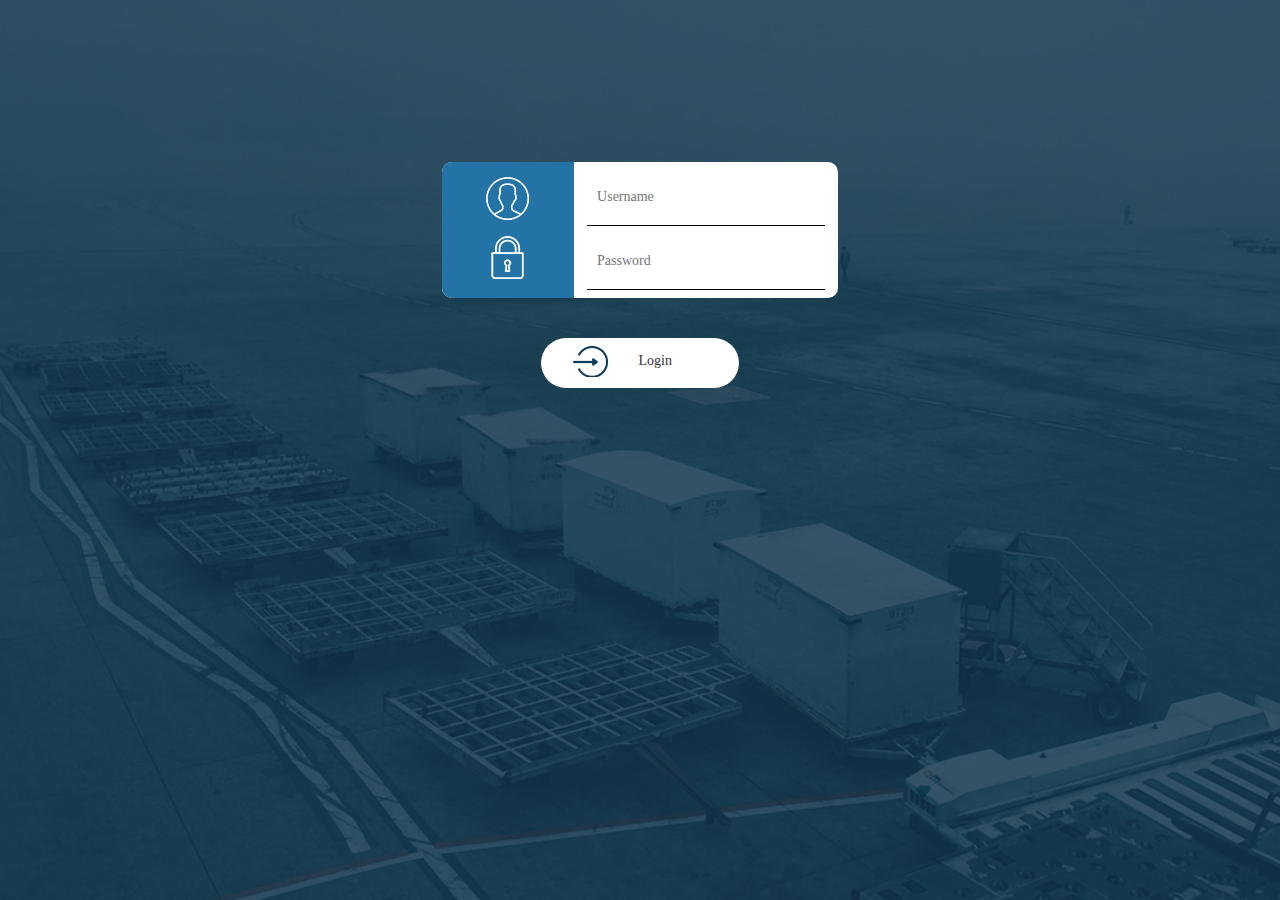
<file: index.html>
<html>

	<title>Scan2 Track Test</title>

<head>
    <script src="https://ajax.googleapis.com/ajax/libs/jquery/1.12.4/jquery.min.js"></script>
    <link href="css/bootstrap.min.css" rel="stylesheet" type="text/css" />
    <link href="css/style.css" rel="stylesheet" type="text/css" />
    <script src="js/bootstrap.min.js"></script>
</head>

<body style="background-image: url(images/loginbg.jpg);background-size: cover;text-align: center;">
    <div class="col-xs-4"></div>
    <div class="col-xs-4" style="margin-top: 140px;">
<!--<div class="company_name">
            <input type="text" placeholder="Company Name" class="company_text" />
        </div>
-->
    </div>
    <div class="col-xs-4"></div>
    <div class="col-xs-12"></div>
    <div class="col-xs-4"></div>
    <div class="col-xs-4">
        <div class="login_holder">
            <div class="col-xs-4" style="padding: 0;">
                <div class="icon_holder" style="border-top-left-radius: 10px;">
                    <img src="images/login.png" class="img-responsive" style="margin: auto" />
                </div>
                <div class="icon_holder" style="padding-top: 6px;border-bottom-left-radius: 10px;">
                    <img src="images/pass.png" class="img-responsive" style="margin: auto" />
                </div>
            </div>
            <div class="col-xs-8" style="padding: 0;">
                <input type="text" placeholder="Username" class="login_text" style="margin-top: 10px" />
                <input type="text" placeholder="Password" class="login_text" style="margin-top: 10px" />
            </div>

        </div>
    </div>
    <div class="col-xs-4"></div>
    <div class="col-xs-4 col-xs-offset-4" style="margin-top:40px">
        <a href="select.html" style="text-decoration: none;color: inherit">
        <div class="login_button">
            <div style="padding-top:8px;"></div>
            <div class="col-xs-5" style="text-align: right;">
                <img src="images/login_button.png" class="img-responsive" style="display: inline" />
            </div>

            <div class="col-xs-7" style="text-align:left;padding-top: 5px;">
                Login
            </div>

        </div>
            </a>
    </div>
    <div class="col-xs-4"></div>
</body>
<style>
    .company_text {
        background: none;
        padding: none;
        text-align: center;
        border: none;
        width: 100%;
    }

    .login_text {
        text-align: left;
        padding: 10px;
        padding-top: 15px;
        padding-bottom: 18px;
        border: none;
        width: 90%;
        color: #000;
        border-bottom: 1px solid #000;
    }

    input:focus,
    select:focus,
    textarea:focus,
    button:focus {
        outline: none;
    }
</style>
</html>
</file>
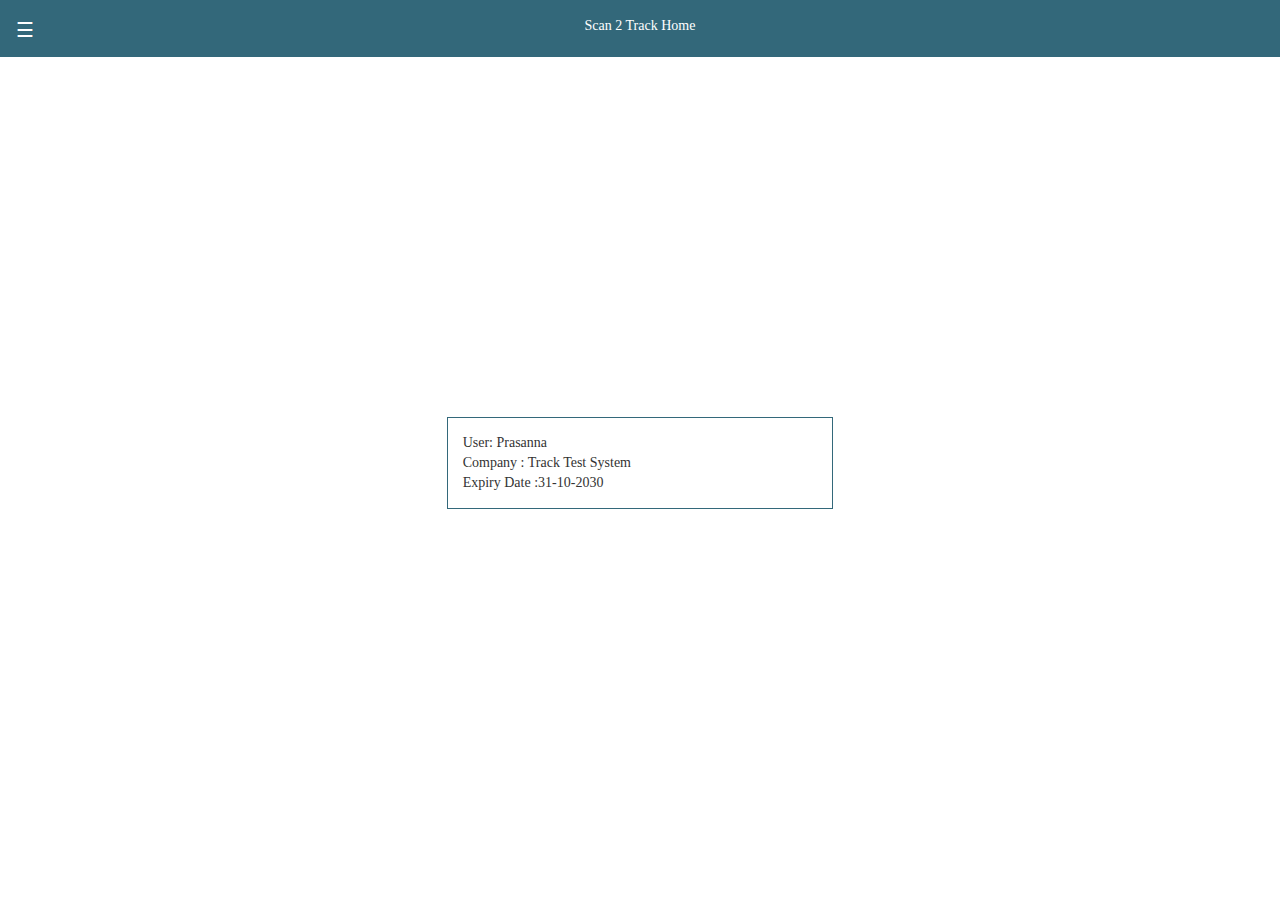
<file: home.html>
<html>
<title>Scan2 Track Homepage</title>

<head>
    <script src="https://ajax.googleapis.com/ajax/libs/jquery/1.12.4/jquery.min.js"></script>
    <link href="css/bootstrap.min.css" rel="stylesheet" type="text/css" />
    <link href="css/style.css" rel="stylesheet" type="text/css" />
    <script src="js/bootstrap.min.js"></script>
</head>

<body>
    <div id="mySidenav" class="sidenav">
        <a href="javascript:void(0)" class="closebtn" onclick="closeNav()">&times;</a>
        <div class="col-xs-12">
            <div class="menu_box">
                User Admin
            </div>
        </div>
        <div class="col-xs-12"><br/></div>
        <div class="col-xs-12">
            <div class="menu_box">
                Sys Master
            </div>
        </div>
        <div class="col-xs-12"><br/></div>
        <div class="col-xs-12">
            <div class="menu_box">
                 Sys Admin
            </div>
        </div>
        <div class="col-xs-12"><br/></div>
        <div class="col-xs-12">
            <div class="menu_box">
               Order Admin
            </div>
        </div>
        <div class="col-xs-12"><br/></div>
        <div class="col-xs-12">
            <div class="menu_box">
                Order Config
            </div>
        </div>
        <div class="col-xs-12"><br/></div>
        <div class="col-xs-12">
            <div class="menu_box">
                Order Mgt
            </div>
        </div>
        <div class="col-xs-12"><br/></div>
        <div class="col-xs-12">
            <div class="menu_box">
          Inbound Trn
            </div>
        </div>
        <div class="col-xs-12"><br/></div>
        <div class="col-xs-12">
            <div class="menu_box">
               In Premises
            </div>
        </div>
        <div class="col-xs-12"><br/></div>
         <div class="col-xs-12">
            <div class="menu_box">
          Outbound Trn
            </div>
        </div>
        <div class="col-xs-12"><br/></div>
        <div class="col-xs-12">
            <div class="menu_box">
               Reports
            </div>
        </div>
         <div class="col-xs-12"><br/></div>
        <div class="col-xs-12">
            <div class="menu_box" style="background: dodgerblue;border: none;color: #FFF">
               Logout
            </div>
        </div>
        
       
       







    </div>

    <div id="main">
        <div style="height: 25px;">
            <div class="col-xs-4" style="padding:0">
                <span style="font-size:20px;cursor:pointer;color: #FFF" onclick="openNav()">&#9776;</span>
            </div>
            <div class="col-xs-4" style="text-align: center;color: white;padding:0px">
                Scan 2 Track Home
            </div>

            <div class="col-xs-4"></div>
        </div>
    </div>
	
	<div class="col-xs-12" style="margin-top: 40vh">
		<div class="col-xs-4"></div>
		<div class="col-xs-4">
			<div class="user_box">
				User: Prasanna<br/>
				Company : Track Test System <br/>
				Expiry Date :31-10-2030 <br/>
			</div>
		</div>
		<div class="col-xs-4"></div>
	</div>
</body>
<script>
    function openNav() {
        document.getElementById("mySidenav").style.width = "350px";
        document.getElementById("main").style.marginLeft = "350px";
    }

    function closeNav() {
        document.getElementById("mySidenav").style.width = "0";
        document.getElementById("main").style.marginLeft = "0";
    }
</script>
<style>
	.user_box{
		border: 1px solid #33687A;
		padding:15px;
	}
	</style>
</html>
</file>
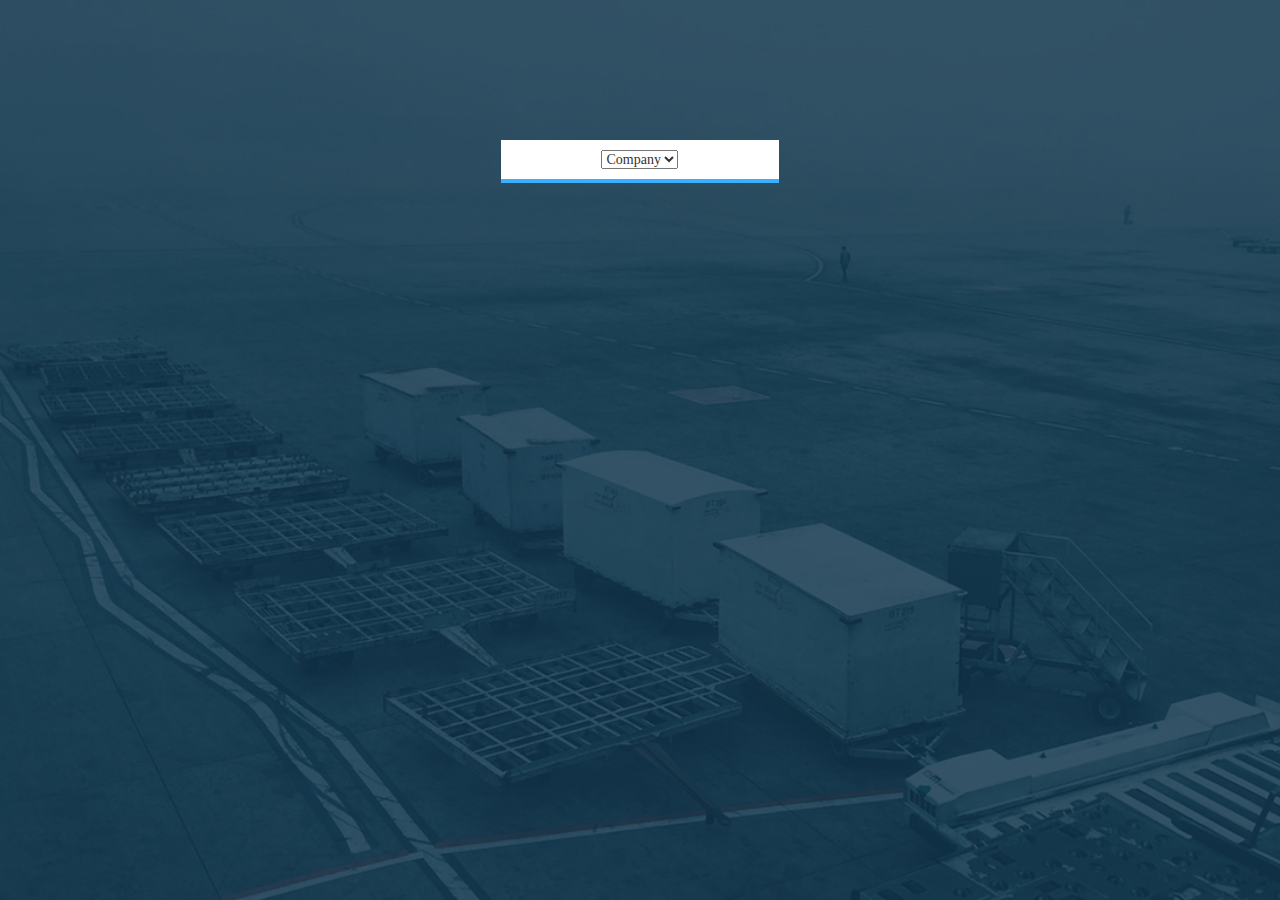
<file: select.html>
<html>
<title>Scan2 Track Homepage</title>

<head>
    <script src="https://ajax.googleapis.com/ajax/libs/jquery/1.12.4/jquery.min.js"></script>
    <link href="css/bootstrap.min.css" rel="stylesheet" type="text/css" />
    <link href="css/style.css" rel="stylesheet" type="text/css" />
    <script src="js/bootstrap.min.js"></script>
</head>

<body style="background-image: url(images/loginbg.jpg);background-size: cover;text-align: center;">

    <div class="col-xs-4"></div>
    <div class="col-xs-4" style="margin-top: 140px;">
        <div class="company_name">
            <select onchange="redirect()">
            <option disabled selected>Company</option>
                <option>Test</option>
            </select>
        </div>
    </div>
    <div class="col-xs-4"></div>
</body>
<script>
    function redirect() {
        window.location.href="home.html";
    }

</script>

</html>
</file>
<file: css/style.css>
body{
	padding: 0;
	margin: 0;
	font-family: Montserrat;
}
.company_name{
	background: #FFF;
	border-bottom: 4px solid #39b1ff;
	padding: 10px;
	width: 70%;
	margin: auto;
	
}
.login_holder{
	margin-top: 20px;
	background: #FFF;
	height: 136px;
	border-radius: 10px;
}
.icon_holder{
	background: #2473a6;
	padding:15px;
	height: 68px;
}
.login_button
{
	width: 50%;
	margin: auto;
	background: #FFF;
	border-radius:40px;
	height: 50px;
	cursor: pointer;
}
.menu_box{
    height: 40px;
    cursor: pointer;
    padding: 5px;
    text-align: center;
    border:1px solid #FFF;
    color: #FFF;
}
.menu_box:hover{
    background: #FFF;
    color: #013243;
}
.sidenav {
    height: 100%;
    width: 0;
    position: fixed;
    z-index: 1;
    top: 0;
    left: 0;
    background-color: #013243;
    overflow-x: hidden;
    transition: 0.5s;
    padding-top: 60px;
}

.sidenav a {
    padding: 8px 8px 8px 32px;
    text-decoration: none;
    font-size: 25px;
    color: #818181;
    display: block;
    transition: 0.3s;
}

.sidenav a:hover {
    color: #f1f1f1;
}

.sidenav .closebtn {
    position: absolute;
    top: 0;
    right: 25px;
    font-size: 36px;
    margin-left: 50px;
}

#main {
    transition: margin-left .5s;
    padding: 16px;
    background: #33687A;
}

@media screen and (max-height: 450px) {
  .sidenav {padding-top: 15px;}
  .sidenav a {font-size: 18px;}
}
</file>
